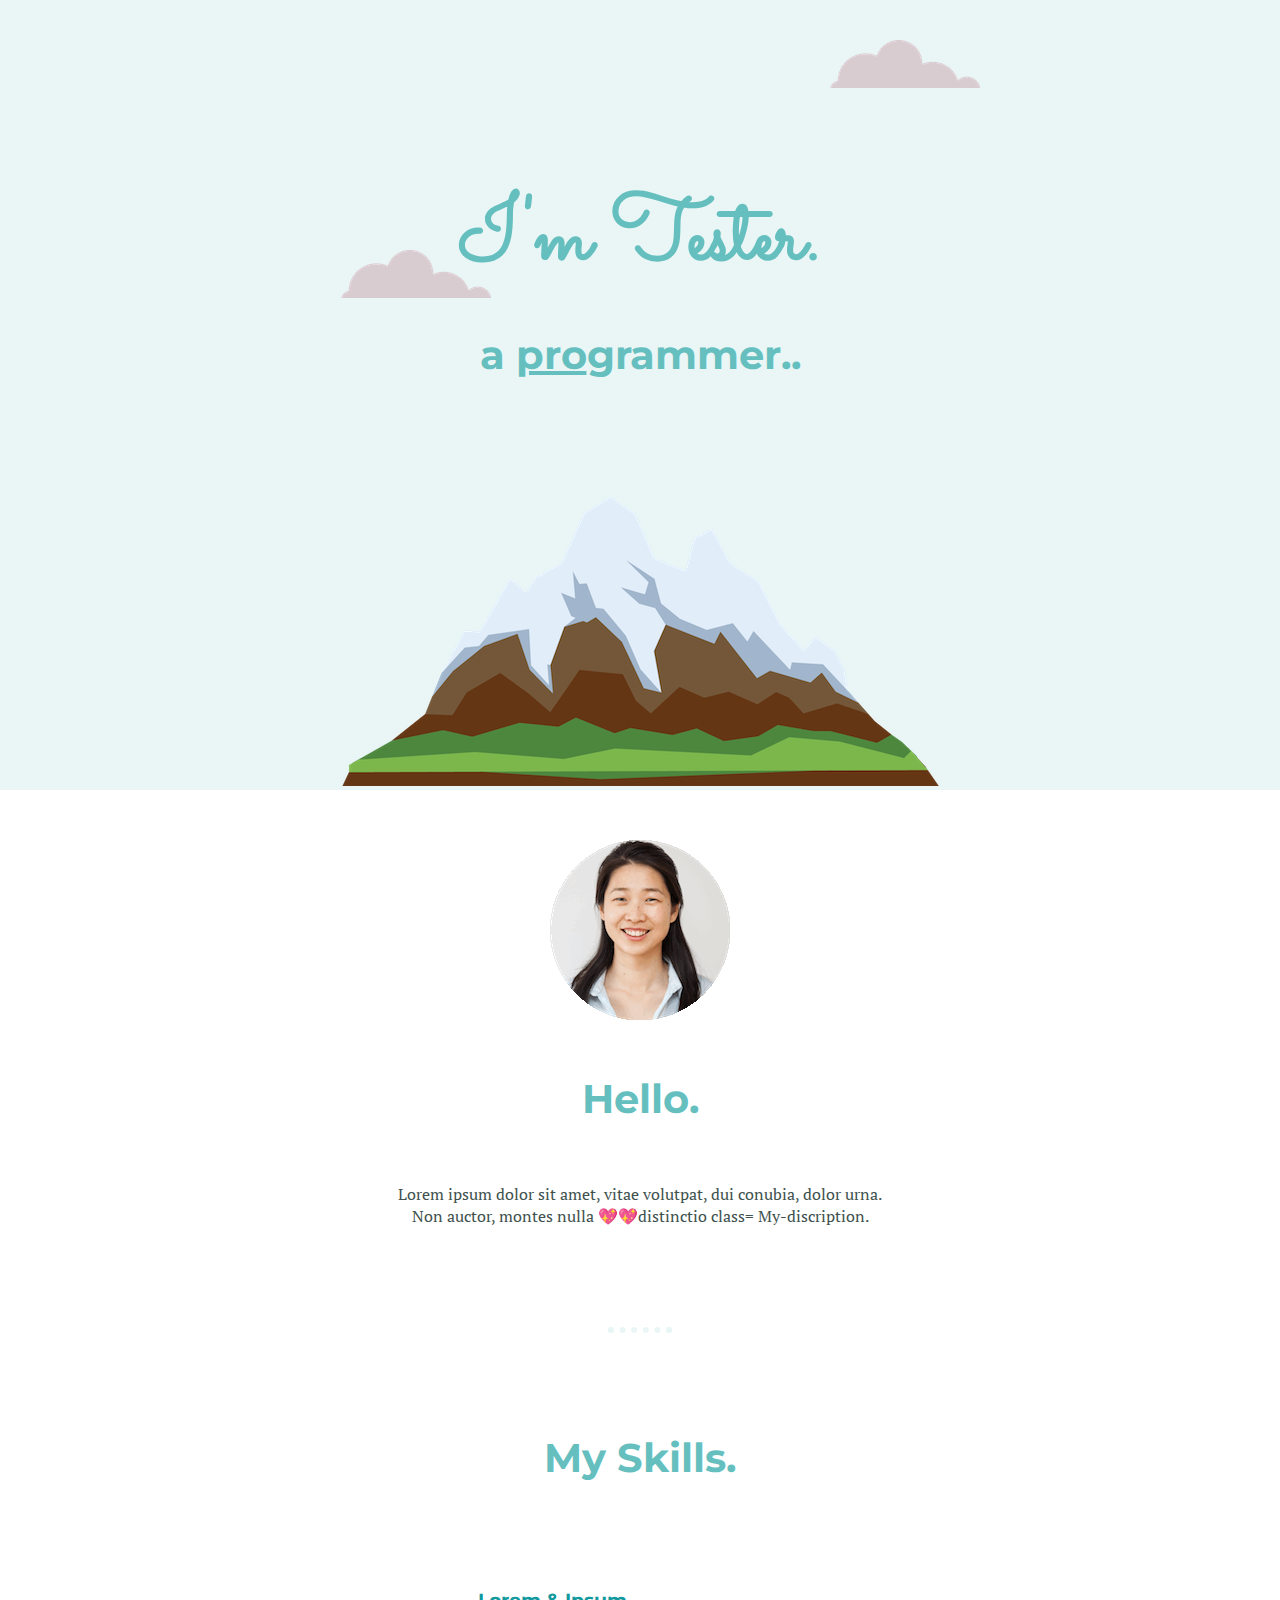
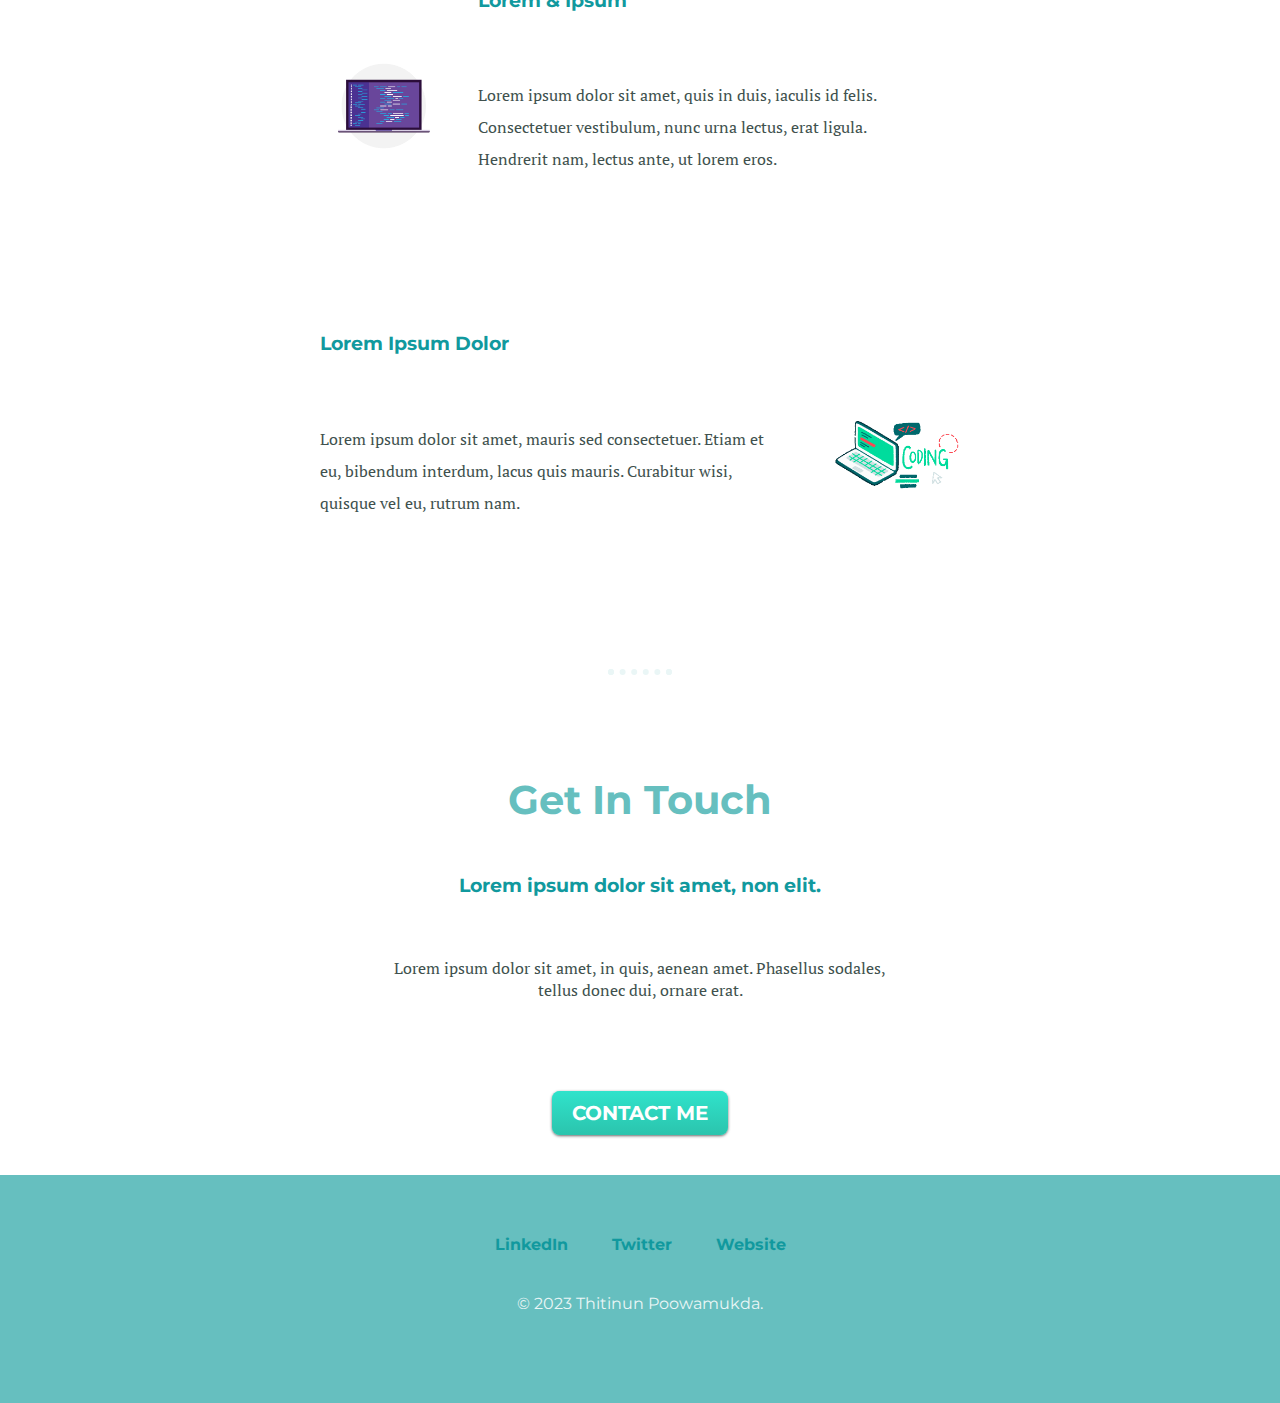
<file: index.html>
<!DOCTYPE html>
<html lang="en">

<head>
  <meta charset="UTF-8" />
  <meta http-equiv="X-UA-Compatible" content="IE=edge" />
  <meta name="viewport" content="width=device-width, initial-scale=1.0" />
  <title>Test Systemp</title>
  <link rel="stylesheet" href="css/styles.css" />
  <link rel="icon" href="FAV/favicon.ico" />
  <link rel="preconnect" href="https://fonts.googleapis.com" />
  <link rel="preconnect" href="https://fonts.gstatic.com" crossorigin />
  <link href="https://fonts.googleapis.com/css2?family=Montserrat:wght@200&family=Sacramento&display=swap"
    rel="stylesheet" />
  <link rel="preconnect" href="https://fonts.googleapis.com">
  <link rel="preconnect" href="https://fonts.gstatic.com" crossorigin>
  <link href="https://fonts.googleapis.com/css2?family=PT+Serif:wght@700&display=swap" rel="stylesheet">
</head>

<body>
  <div class="top-container">
    <img class="top-cloud" src="images/cloud.png" alt="cloud-img" />
    <h1>I'm Tester.</h1>
    <h2 class="a" id="test">a <samp class="pro">pro</samp>grammer..</h2>
    <img class="bottom-cloud" src="images/cloud.png" alt="cloud-img" />
    <img src="images/mountain.png" alt="mountain-img" />
  </div>

  <div class="middle-container">
    <div class="middle-container">
      <div class="profile">
        <img class="angela" src="images/angela.png" alt="angela" />
        <h2>Hello.</h2>
        <p class="My-discription">
          Lorem ipsum dolor sit amet, vitae volutpat, dui conubia, dolor urna.
          Non auctor, montes nulla 💖💖distinctio class= My-discription.
        </p>
      </div>
      <hr />

      <div class="skills">
        <h2>My Skills.</h2>

        <div class="skill-row">
          <img class="code-img1" src="images/giphy (2).gif" alt="code-img" />
          <h3>Lorem & Ipsum</h3>
          <p class="code-skill1-description">
            Lorem ipsum dolor sit amet, quis in duis, iaculis id felis.
            Consectetuer vestibulum, nunc urna lectus, erat ligula. Hendrerit
            nam, lectus ante, ut lorem eros.
          </p>
        </div>

        <div class="skill-row">
          <img class="code-img2" src="images/giphy (4).gif" alt="code-img" />
          <h3>Lorem Ipsum Dolor</h3>
          <p class="code-skill2-description">
            Lorem ipsum dolor sit amet, mauris sed consectetuer. Etiam et eu,
            bibendum interdum, lacus quis mauris. Curabitur wisi, quisque vel
            eu, rutrum nam.
          </p>
        </div>
      </div>

      <hr />

      <div class="contact-me">
        <h2>Get In Touch</h2>
        <h3>Lorem ipsum dolor sit amet, non elit.</h3>
        <p>
          Lorem ipsum dolor sit amet, in quis, aenean amet. Phasellus sodales,
          tellus donec dui, ornare erat.
        </p>
        <div class="container-btn">
          <a class="btn" href="mailto:name@email.com">CONTACT ME</a>
        </div>
      </div> 


    </div>
 </div>

 <!-- <div class="bottom-container"> -->
    <div class="bottom-container">
      <a class="footer-link" href="https://www.linkedin.com/">LinkedIn</a>
      <a class="footer-link" href="https://twitter.com/">Twitter</a>
      <a class="footer-link" href="https://www.appbrewery.co/">Website</a>
      
      <p class="copyright">© 2023 Thitinun Poowamukda.</p>
    </div>
<!-- </div> -->

  <!-- <img class="top-cloud" src="images/cloud.png" alt="cloud-img">

    <h1> I'm Tester</h1>
    <p class="name" id="test"> a <samp class="pro">pro</samp>grammer..</p>
    <img class="bottom-cloud" src="images/cloud.png" alt="cloud-img">
    <img src="images/mountain.png" alt="mountain-img"> -->

  <!--  <div class="rad">

    </div>
    <div class="blue">

    </div>
    <div class="yellow">

    </div>
 
    <style>
        .rad {
            height: 100px;
            width: 100px;
            background-color: #ff0000;
            display: inline-block;
            position: absolute;
            left: 200px;
            top: 200px;




        }

        .blue {
            height: 100px;
            width: 100px;
            background-color: #1100ff;
            display: inline-block;
            position: absolute;
            left: 100px;
            top: 100px;
        }

        .yellow {
            height: 100px;
            width: 100px;
            background-color: #fbff00;
            display: inline-block;
            position: absolute;
            left: 0px;

        }
    </style> -->
</body>

</html>
</file>
<file: css/styles.css>
body {
    color: #40514E;
    margin: 0;
    text-align: center;
    background-color: rgb(245, 245, 245);
    font-family: 'Montserrat', sans-serif;

    /* font-size: 200%; */
}

h1 {
    font-size: 5.625rem;
    /* font-size: 602%; */
    margin: 50px auto 0 auto;
    font-family: 'Sacramento', cursive;
    color: #66BFBF;
    line-height: 2;
    /*ไม่มีหน่วย*/


}

h2 {
    font-family: 'Montserrat', sans-serif;
    font-weight: bolder;
    font-size: 2.5rem;
    color: #66BFBF;
    margin: 0px auto 50px auto;
}

h3 {
    font-family: 'Montserrat', sans-serif;
    color: #11999E;
    /* font-weight: bold; */
    font-weight: bolder;
    margin: 0px auto 50px auto;
}

p {
    display: inline-block;
    font-family: 'PT Serif', serif;
  
    width: 40%;
    margin: 10px auto 50px auto;


}

a {
    font-weight: bolder;
    color: #11999E;

    text-decoration: none;
    font-family: 'Montserrat',sans-serif;
    margin: 10px 20px;

}
a:hover{
    color: #EAF6F6;
}

hr {
    /* border-style: dotted none none;
    border-width: 8px;
    height: 0px;
    width: 5%;
    color: #EAF6F6;
    margin: 50px auto 100px auto; */

    border: dotted #EAF6F6 6px;
    border-bottom: none;
    width: 4%;
    /* margin: 100px; */
    margin: 50px auto 100px auto;
}

.pro {
    text-decoration: underline;
    font-family: 'Montserrat', sans-serif;

}

.top-container {
    background-color: #EAF6F6;
    position: relative;
    padding-top: 100px;


}

.middle-container {
    background-color: #ffffff;

}



.code-skill1-description {
    width: 70%;
}

.code-skill2-description {
    width: 70%;
}

.top-cloud {
    position: absolute;
    top: 40px;
    right: 300px;

}

.bottom-cloud {
    position: absolute;
    top: 250px;
    bottom: 300px;
}

.skill-row {
    width: 50%;
    /* display: inline-block; */
    /* margin: auto auto auto auto; */
    margin: 100px auto;
    text-align: left;
    line-height: 2; /*ระยะห่างระหว่างบรรทัด*/
}

.code-img1 {
    width: 20%;
    float: left;
    margin-right: 30px;
    margin-top: 60px;

}

.code-img2 {
    width: 20%;
    float: right;
    margin-top: 80px;
    margin-left: 30px;
    /* float: left; */
}

.angela {
    margin: 50px auto 50px auto;
}



.container-btn {
    padding: 50px;
}



.bottom-container {
    background-color: #66BFBF;
    /* position: relative;
    height: 125px;
    padding-bottom: 20px; */


    padding: 50px 0 20px ;
    
}

.footer-link {
    /* display: inline-block;
    margin: 3% 25px 1%  25px ;
    text-decoration: none; */


    display: inline-block;

}

.copyright {
    /* display: block;
    color: #EAF6F6;
    font-size: 13px;
    font-weight: lighter; */

    display: block;
    color: #EAF6F6;
    font: size 0.75rem;
padding: 20px 0;
font-family: 'Montserrat',sans-serif;

}



.btn {
    background: #30E3CB;
    background-image: -webkit-linear-gradient(top, #30E3CB, #2BC4AD);
    background-image: -moz-linear-gradient(top, #30E3CB, #2BC4AD);
    background-image: -ms-linear-gradient(top, #30E3CB, #2BC4AD);
    background-image: -o-linear-gradient(top, #30E3CB, #2BC4AD);
    background-image: linear-gradient(to bottom, #30E3CB, #2BC4AD);
    -webkit-border-radius: 8;
    -moz-border-radius: 8;
    border-radius: 8px;
    -webkit-box-shadow: 0px 1px 3px #666666;
    -moz-box-shadow: 0px 1px 3px #666666;
    box-shadow: 0px 1px 3px #666666;
    font-family: 'Montserrat',sans-serif;
    color: #ffffff;
    font-size: 20px;
    padding: 10px 20px 10px 20px;
    text-decoration: none;
  }
  
  .btn:hover {
    background: #3cb0fd;
    background-image: -webkit-linear-gradient(top, #3cb0fd, #3498db);
    background-image: -moz-linear-gradient(top, #3cb0fd, #3498db);
    background-image: -ms-linear-gradient(top, #3cb0fd, #3498db);
    background-image: -o-linear-gradient(top, #3cb0fd, #3498db);
    background-image: linear-gradient(to bottom, #3cb0fd, #3498db);
    text-decoration: none;
  }
</file>
